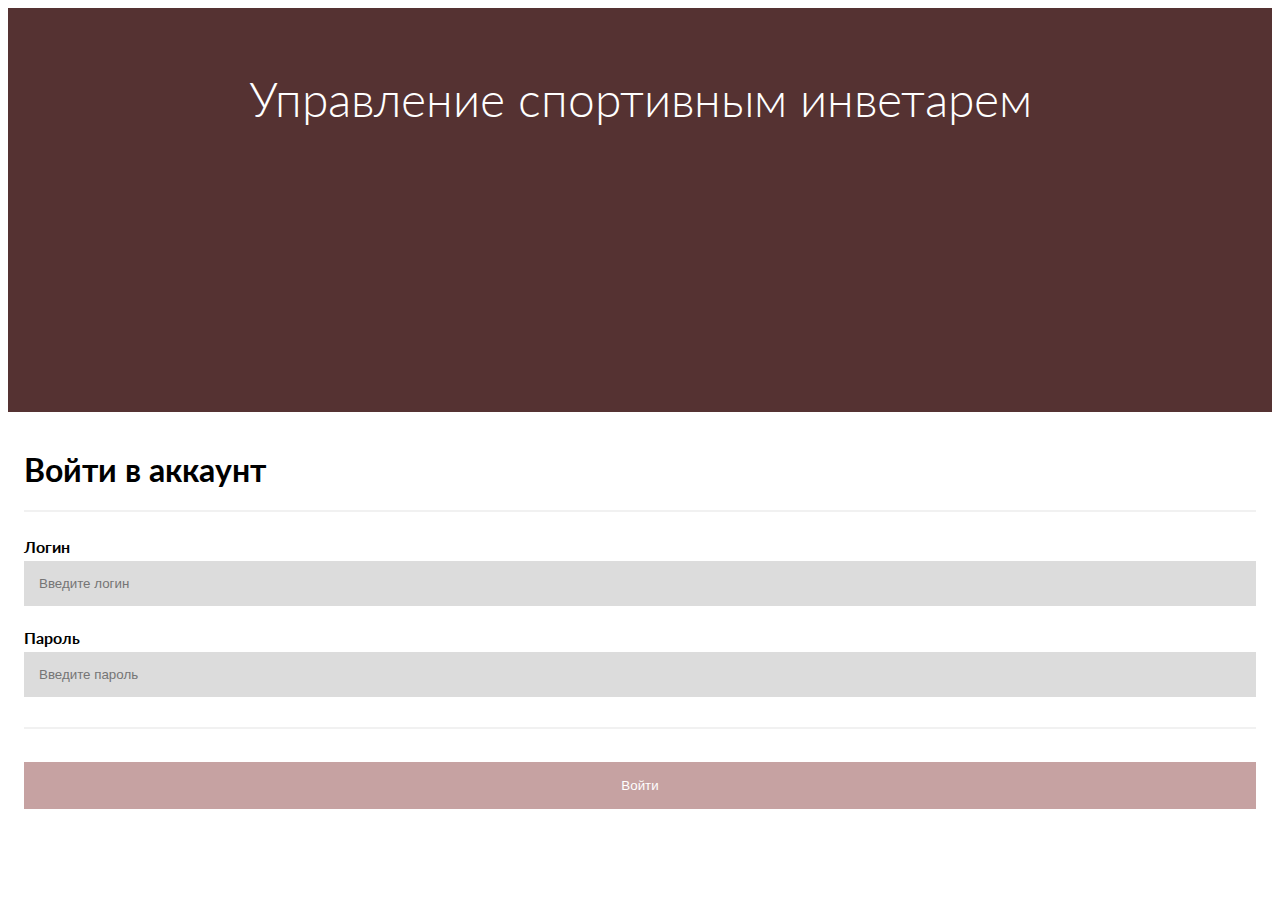
<file: index.html>
<!DOCTYPE html>
<html>
<head>
<meta charset="utf-8">
<link href='http://fonts.googleapis.com/css?family=Lato:100,300,400,700,900'
rel='stylesheet' type='text/css'>
<link href="style.css" rel="stylesheet" type="text/css" media="all" />
<title>Управление спортивным инвентарём</title>
</head>

<body>
	 <section class="image_bg">
		<div class="wrap">
				<!---start-da-slider----->
						<div class="text">
						    <h2><span>Управление спортивным инветарем</span></h2>
						</div>
				<!---//End-da-slider----->
		</div>
</section>
	<form action="action_page.php">
		<div class="container">
		  	<h1>Войти в аккаунт</h1>
		  	<hr>
	  
		  	<label for="email"><b>Логин</b></label>
		  	<input type="text" placeholder="Введите логин" name="email" required>
	  
		  	<label for="psw"><b>Пароль</b></label>
		  	<input type="password" placeholder="Введите пароль" name="psw" required>
	  
		  	<hr>
		  	<button type="submit" class="registerbtn">Войти</button>
		</div>

	</form>
   
</body>
</file>
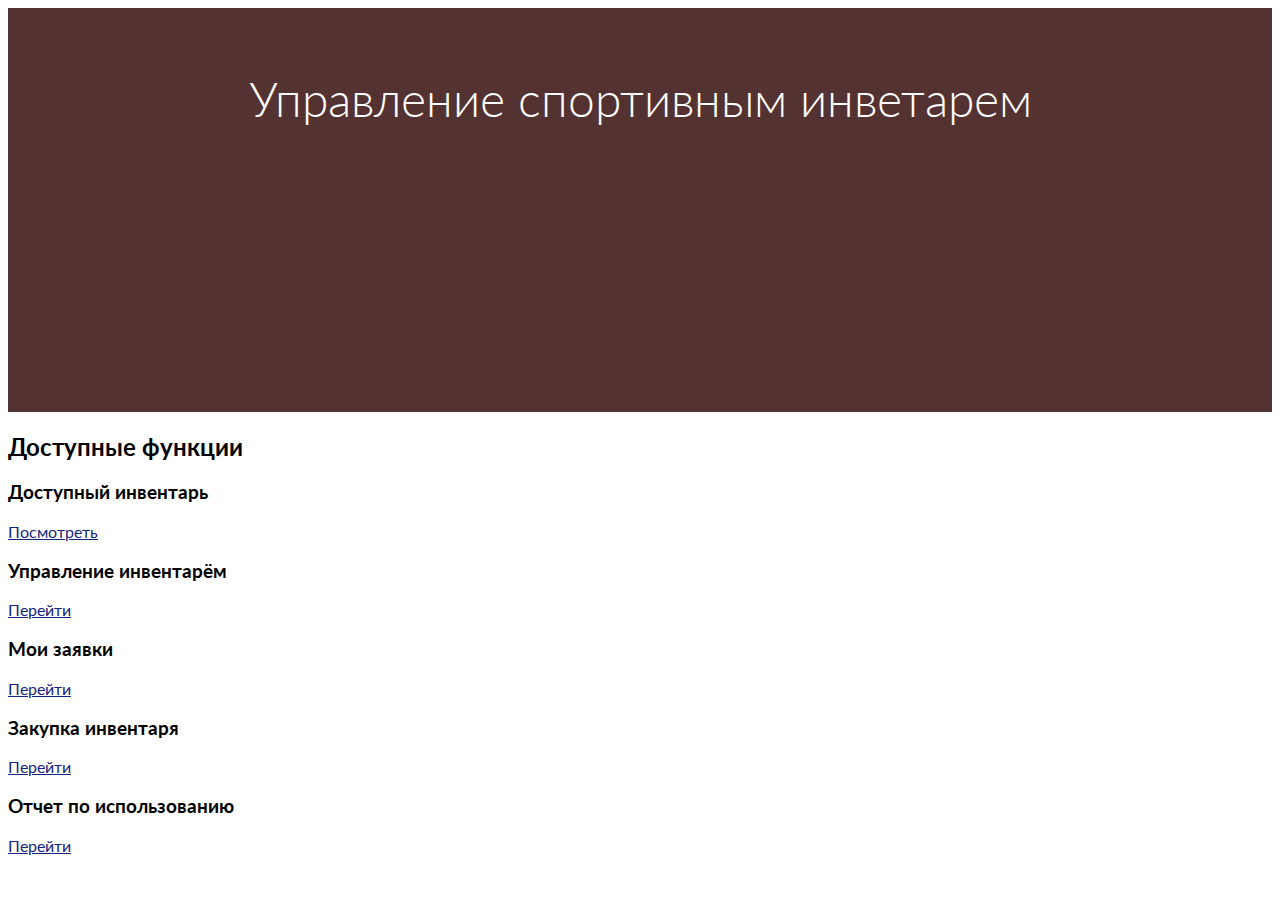
<file: admin.html>
<!DOCTYPE html>
<html>
<head>
<meta charset="utf-8">
<link href='http://fonts.googleapis.com/css?family=Lato:100,300,400,700,900'
rel='stylesheet' type='text/css'>
<link href="style.css" rel="stylesheet" type="text/css" media="all" />
<title>Управление спортивным инвентарём</title>
</head>


<body>
    <section class="image_bg">
		<div class="wrap">
				<!---start-da-slider----->
						<div class="text">
						    <h2><span>Управление спортивным инветарем</span></h2>
						</div>
				<!---//End-da-slider----->
		</div>
    <div class="clear"></div>
    </section>
    <section class="menu">
    <div class="menu">
        <h2>Доступные функции</h2>
    </div>

    <div>
        <h3>Доступный инвентарь</h3> 
        <a class="btn" href="items.html">Посмотреть</a>
    </div>

    <div>
        <h3>Управление инвентарём</h3> 
        <a class="btn" href="items_edit.html">Перейти</a>
    </div>

    <div>
        <h3>Мои заявки</h3> 
        <a class="btn" href="my_requests.html">Перейти</a>
    </div>

    <div>
        <h3>Закупка инвентаря</h3> 
        <a class="btn" href="buy_items.html">Перейти</a>
    </div>

    <div>
        <h3>Отчет по использованию</h3> 
        <a class="btn" href="using.html">Перейти</a>
    </div>

    </section>
</body>
</html>
</file>
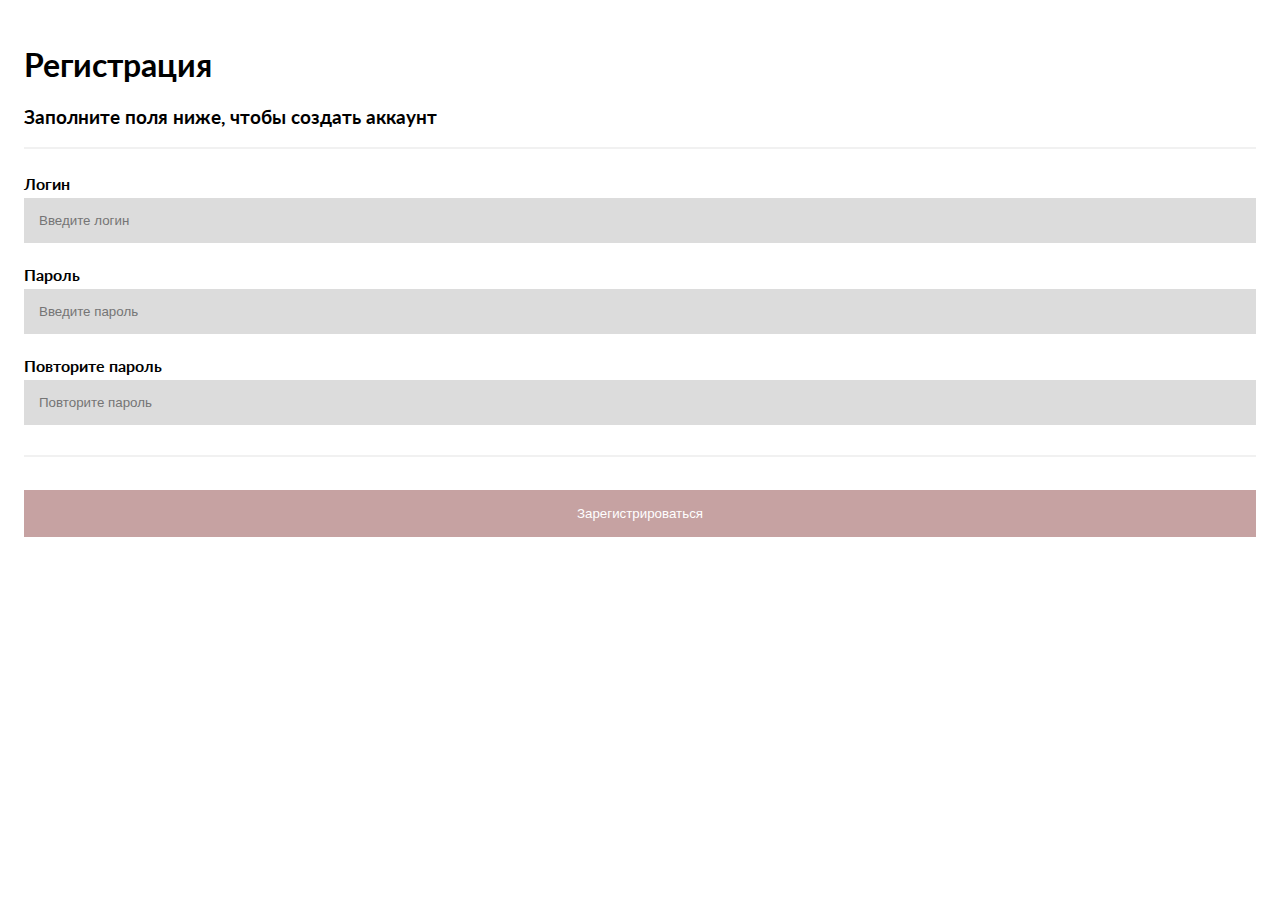
<file: reg.html>
<!DOCTYPE html>
<html>
<head>
<meta charset="utf-8">
<link href='http://fonts.googleapis.com/css?family=Lato:100,300,400,700,900'
rel='stylesheet' type='text/css'>
<link href="style.css" rel="stylesheet" type="text/css" media="all" />
<title>Управление спортивным инвентарём</title>
</head>


<body>
    <form action="action_page.php">
		<div class="container">
            <h1>Регистрация</h1>
		  	<h3>Заполните поля ниже, чтобы создать аккаунт</h3>
		  	<hr>
	  
		  	<label for="email"><b>Логин</b></label>
		  	<input type="text" placeholder="Введите логин" name="email" required>
	  
		  	<label for="psw"><b>Пароль</b></label>
		  	<input type="password" placeholder="Введите пароль" name="psw" required>
	  
		  	<label for="psw-repeat"><b>Повторите пароль</b></label>
		  	<input type="password" placeholder="Повторите пароль" name="psw-repeat" required>
		  	<hr>

		  	<button type="submit" class="registerbtn">Зарегистрироваться</button>
		</div>

	</form>
</body>
</html>
</file>
<file: style.css>
body {
	font-family: 'Lato', sans-serif;
	font-size: 100%;
	background: #ffffff;
}
.wrap
{
	width: 80%;
	margin: 0 auto;
}
/* start header */
.header{
	padding: 1.3em 0em;
}

/******start-nav********/
.nav {
	float: right;
	margin-top: 0.82em;
}
.nav > ul > li {
  	display:inline-block;
}
.nav > ul > li.active a{
	color: #ffffff;
	background: #ffffff;
}
.nav > ul > li > a {
	font-family: 'Lato', sans-serif;
	text-transform: uppercase;
	display: block;
	font-size: 1em;
	color: #ffffff;
	padding: 0.5em 1em;
	-webkit-transition: 0.9s;
	-moz-transition: 0.9s;
	-o-transition: 0.9s;
	transition: 0.9s;
}
.nav > ul > li > a:hover {
	color: #ffffff;
	background: #d0a5a5;
}

.image_bg{
	background-color: #553232;
	background-size: 100% 100%;
	}
.text {
	padding: 20% 0%;
	
}
.text h2 {
	color: #ffffff;
	font-size: 3em;
	font-weight: 700;
	z-index: 10;
	text-align: center;
	position: relative; /* относительное позиционирование */
    margin-top: -140px;
	
	
}
.text h2 span {
	font-size: 1em;
	font-weight: 300;
	
}
.text p {
	color: #FFF;
	font-size: 1.2em;
	text-align: center;
	margin: 1.5em auto;
	width: 77%;
	font-weight: 200;
	line-height: 1.4em;
}
.text .da-butt {
	background-color: #a97b7b;
	display: block;
	color: #FFF;
	font-size: 1em;
	text-transform: uppercase;
	margin: 0 auto;
	width: 10%;
	text-align: center;
	padding: 1em 2em;
	
}

.butt-img:hover{
	width: 50px;
	height: 50px;
	display: block;
	background: url(https://myrusakov.ru/images/articles/html_coding_buttonimgh.png);
}

* {box-sizing: border-box}

/* Add padding to containers */
.container {
  padding: 16px;
}

/* Full-width input fields */
input[type=text], input[type=password] {
  width: 100%;
  padding: 15px;
  margin: 5px 0 22px 0;
  display: inline-block;
  border: none;
  background: #dcdcdc;
}

input[type=text]:focus, input[type=password]:focus {
  background-color: #c09898;
  outline: none;
}

/* Overwrite default styles of hr */
hr {
  border: 1px solid #f1f1f1;
  margin-bottom: 25px;
}

/* Set a style for the submit/register button */
.registerbtn {
  background-color: #c09898;
  color: white;
  padding: 16px 20px;
  margin: 8px 0;
  border: none;
  cursor: pointer;
  width: 100%;
  opacity: 0.9;
}

.registerbtn:hover {
  opacity:1;
}

/* Add a blue text color to links */
a {
  color: rgb(22, 37, 133);
}

/* Set a grey background color and center the text of the "sign in" section */
.signin {
  background-color: #f1f1f1;
  text-align: center;
}

.container-well {    position: relative;
	-webkit-transition: all 1s ease; /*плавный переход между экшенами Chrome/Safari */
	-moz-transition: all 1s ease;/*переход между экшенами Firefox */
	-o-transition: all 1s ease; /*медленный переход между экшенами Opera */
	transition: all 1s ease;
  }
  .container-well h2{   color:#4d4d4d; /*цвет заголовка */
	font-size: 2em; /*размер заголовка */
	padding-bottom: 0.5em; /*поля под заголовком */
	text-align: center; /*выравнивание заголовка по центру */
  }
  .container-well p{   color:#444444; /*цвет текста */
	font-size: 1em; /*размер шрифта */
	padding-bottom: 1em; /*поле под абзацем */
	text-align: center; /*выравнивание текста по центру */
  }

  .button {
	display: inline-block; /* строчно-блочный */
	margin: 100px 400px; /* отступы от края браузера */
	padding: 20px 60px; /* расстояние от текста до края кнопки */
	background-color: #c09898; /* цвет кнопки  */
	box-shadow: 0px 6px #f7f8e8; /* задана тень */
	border-radius: 5px; /* скругление углов */
	font-size: 20px; /* размер шрифта */
	text-transform: uppercase; /* трансформировать в заглавные буквы */
	text-decoration: none; /* не подчеркивать ссылку */
	transition: 0.2s; /* плавный ховер эффект */
	color: #f7f8e8; /* цвет текста на кнопке */
  }
  
  .button:hover {
	background-color: #949a9a; /* замена цвета кнопки при наведении */
	}

.neu{
	background-color: #f1f1f1;
  	text-align: center;
}

.image_neu{
	background-color: #f1f1f1;
	background-size: 100% 100%;
	}

.clear{clear:both;} /* отмена float */

.about{
	color:#fff;
	background-color: #a87a7a; /* коричневый фон секции "Обо мне"  */
	text-align:center; /* позиционирование текста */
	padding: 5em 0em; /* отступы для текста */
   }
	.wrap_about{
	width: 90%; /* занимаемая ширина блоков по отношению к браузеру */
	margin: 0 auto; /* расположение секций по центру */
   }
  .about h2{
	  font-size:2em;
	  padding-bottom: 0.5em; /* отступ снизу для заголовка */
   }
  .about p{
	font-size:1em;
	padding-bottom: 4em; /* отступ снизу для параграфа */
   }
  .grid{
	width: 30%; /* ширина белого блока */
	float: left; /* выстраивание в ряд трех белых блоков */
	background-color: #fff; /* цвет блока */
	margin: 0 1.5% 0 1.5%; /* отступы для белых блоков */
	border: 1px solid black;
	min-height: 400px; /* минимальная высота белых блоков */
   }
  .grid  h3{ /* цвет,размер и верхний отступ для заголовка белого блока */
	color: #292828;
	font-size: 1.4em;
	margin-top: 15px;
   }
  .grid  p { /* значения свойств для параграфа белого блока */
	color: #444444;
	font-size: 1.02em;
	text-align: left;
	padding: 1em 1em 2em 1em;
	line-height: 1.9em;
   }

   .button_user {
	display: inline-block; /* строчно-блочный */
	padding: 20px 60px; /* расстояние от текста до края кнопки */
	background-color: rgb(22, 37, 133); /* цвет кнопки  */
	box-shadow: 0px 6px #f7f8e8; /* задана тень */
	border-radius: 5px; /* скругление углов */
	font-size: 20px; /* размер шрифта */
	text-transform: uppercase; /* трансформировать в заглавные буквы */
	text-decoration: none; /* не подчеркивать ссылку */
	transition: 0.2s; /* плавный ховер эффект */
	color: #f7f8e8; /* цвет текста на кнопке */
  }

  .grid1{
	width: 30%; /* ширина белого блока */
	float: left; /* выстраивание в ряд трех белых блоков */
	background-color: #fff; /* цвет блока */
	margin: 0 1.5% 0 1.5%; /* отступы для белых блоков */
	border: 1px solid black;
	min-height: 200px; /* минимальная высота белых блоков */
   }

.notes{
	background-color: #fff;

}

.cur_note{
	display: inline-block;
}

.note_but{
	display: inline-block;
	font-size: 20px;
	background-color: #008CBA;
}
</file>
